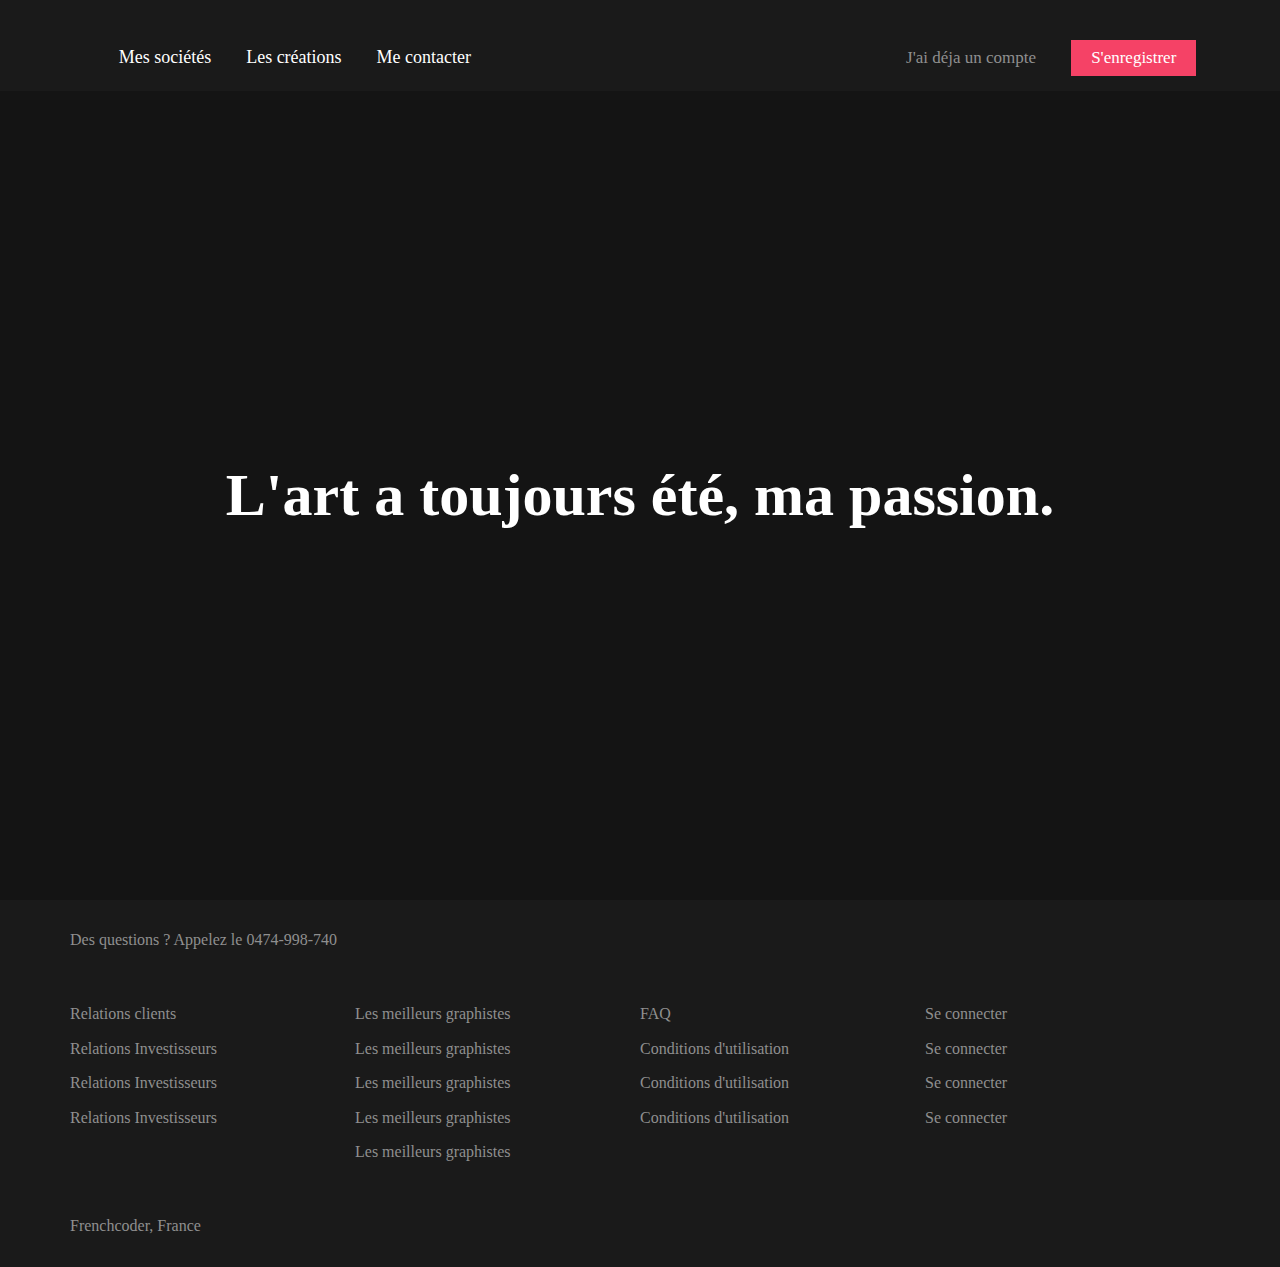
<file: landingPage/index_3.html>
<!DOCTYPE html>
<html lang="fr">
<head>
    <meta charset="UTF-8">
    <meta http-equiv="X-UA-Compatible" content="IE=edge">
    <meta name="viewport" content="width=device-width, initial-scale=1.0">
    <!-- CSS Normalizer -->
    <link rel="stylesheet" href="CSS/normlize.css">
    <!-- CSS Icone -->
    <link rel="stylesheet" href="CSS/all.min.css">
    <!-- CSS style -->
    <link rel="stylesheet" href="CSS/style_3.css">
    <title>Site complet moderne</title>
</head>
<body>
    
    <!-- barre de navigtion -->
    <nav>
        <div class="conteneur">
            <ul class="liens-1">
                <li><a href="#">Mes sociétés</a></li>
                <li><a href="#">Les créations</a></li>
                <li><a href="#">Me contacter</a</li>          
            </ul>
            <ul class="liens-2">
                <li><a href="#">J'ai déja un compte</a></li>
                <li><button>S'enregistrer</button></li>
            </ul>
        </div>
    </nav>
    <!-- ./barre de navigtion -->

    <!-- header -->
    <header>
        <h1>L'art a toujours été, ma passion.</h1>
    </header>
    <!-- ./header -->

    <!-- footer -->
    <footer>
        <div class="conteneur">
            <p>Des questions ? Appelez le 0474-998-740</p>
            <div class="footer">
                <div class="footer-contenu">
                    <p>Relations clients</p>
                    <p>Relations Investisseurs</p>
                    <p>Relations Investisseurs</p>
                    <p>Relations Investisseurs</p>
                </div>
                <div class="footer-contenu">
                    <p>Les meilleurs graphistes</p>
                    <p>Les meilleurs graphistes</p>
                    <p>Les meilleurs graphistes</p>
                    <p>Les meilleurs graphistes</p>
                    <p>Les meilleurs graphistes</p>
                </div>
                <div class="footer-contenu">
                    <p>FAQ</p>
                    <p>Conditions d'utilisation</p>
                    <p>Conditions d'utilisation</p>
                    <p>Conditions d'utilisation</p>
                </div>
                <div class="footer-contenu">
                    <p>Se connecter</p>
                    <p>Se connecter</p>
                    <p>Se connecter</p>
                    <p>Se connecter</p>
                </div>   
            </div>
            <p>Frenchcoder, France</p>
        </div>
    </footer>
    <!-- ./footer -->
</body>
</html>
</file>
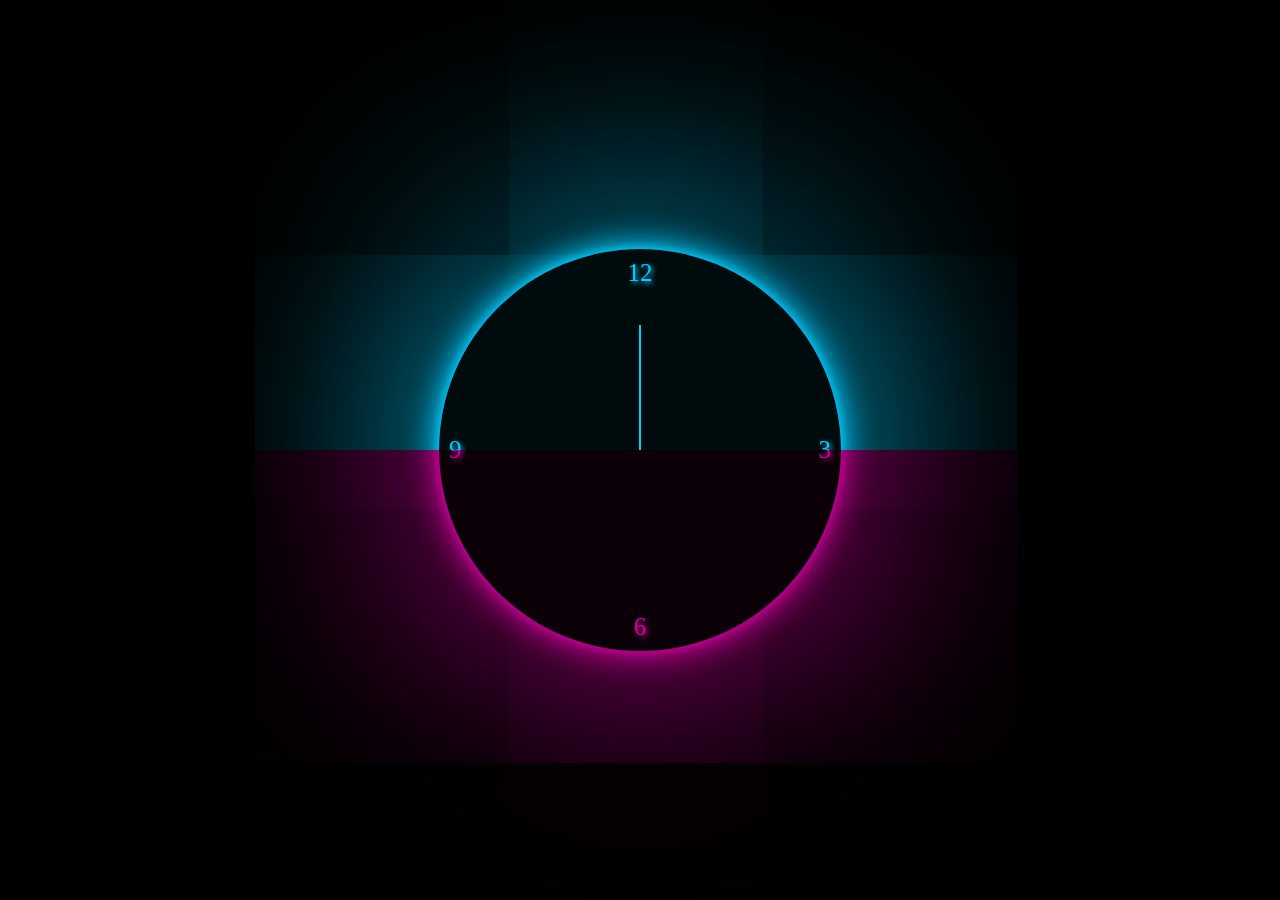
<file: Projects/heures.html>
<!DOCTYPE html>
<html lang="fr">
<head>
    <meta charset="UTF-8">
    <meta http-equiv="X-UA-Compatible" content="IE=edge">
    <meta name="viewport" content="width=device-width, initial-scale=1.0">
    <link rel="stylesheet" href="CSS/style_heures.css">
    <title>Heures</title>
</head>
<body>
    <div class="conteneur">
        <div class="cercle">
            <div class="nbr">12</div>
            <div class="nbr">3</div>
            <div class="nbr">6</div>
            <div class="nbr">9</div>
            <div class="point">
                <div class="point_2"></div>
            </div>
        </div>
    </div>
</body>
</html>
</file>
<file: landingPage/CSS/style_3.css>
/* debut du parametre generale */
* {
  box-sizing: border-box;
  -moz-box-sizing: border-box;
  -webkit-box-sizing: border-box;
}
body{
  background-color: #141414;
  
}
.conteneur {
  margin: auto;
  padding-left: 15px;
  padding-right: 15px;
}

/* les peites appareils */
@media screen and (min-width: 768px) {
  .conteneur {
    width: 750px;
  }
}

/* les moyennes appareils */
@media screen and (min-width: 992px) {
  .conteneur {
    width: 970px;
  }
}

/* les grandes appareils */
@media screen and (min-width: 1200px) {
  .conteneur {
    width: 1170px;
  }
}
/* fin de parametre generale */

/* barre de navigation */
nav{
  padding: 15px;
  width: 100%;
  position: sticky;
  top: 0;
  background-color: #1a1a1a;
}
nav .conteneur{
  display: flex;
  flex-wrap: wrap;
  justify-content: center;
  align-items: center;
}
nav .conteneur ul{
  list-style-type: none;
  margin: 0;
  padding: 0;
  padding-top: 25px;
}
nav .conteneur .liens-1{
  margin-right: 200px;
  display: flex;
}
nav .conteneur .liens-1 li{
  position: relative;
}
nav .conteneur .liens-1 a::after{
  position: absolute;
  content: "";
  height: 2px;
  width: 0px;
  background-color: rgb(255, 255, 255, 0.7);
  right: 0;
  transition: width 0.5s;
}
nav .conteneur .liens-1 li:hover a::after{
  width: 95px;
}
nav .conteneur .liens-1 a::before{
  position: absolute;
  content: "";
  
  height: 2px;
  width: 0px;
  background-color: rgb(255, 255, 255, 0.7);
  bottom: 0;
  transition: width 0.5s;
}
nav .conteneur .liens-1 li:hover a::before{
  width: 95px;
}
nav .conteneur .liens-1 li a{
  display: inline-block;
}
nav .conteneur .liens-1 li a:link, a:visited{
  text-decoration: none;
  color: #fff;
  margin-left: 35px;
  font-size: 18px;
  transition: color 0.3s;
}
nav .conteneur .liens-1 li a:hover{
  color: rgb(255, 255, 255, 0.7);
}
nav .conteneur .liens-2{
  margin-left: 200px;
  display: flex;
  align-items: center;
}
nav .conteneur .liens-2 li a{
  text-decoration: none;
  color: #8f8f8f;
  margin-right: 35px;
  font-size: 17px;
  transition: color 0.3s;
}
nav .conteneur .liens-2 li a:hover{
  color: rgb(128, 128, 128, 0.7);
}
nav .conteneur .liens-2 li button{
  border: none;
  padding: 8px 20px;
  font-size: 17px;
  background-color: #f54266;
  transition: background-color 1s, color 1s;
  color: #fff;
  cursor: pointer;
}
nav .conteneur .liens-2 li button:hover{
  background-color: red;
  color: inherit;
}

@media screen and (max-width: 1200px){
  nav .conteneur .liens-1{
    margin-right: 100px;
  }
  nav .conteneur .liens-2{
    margin-left: 100px;
  }
}
@media screen and (max-width: 991px){
  nav .conteneur .liens-1{
    margin-right: 0px;
  }
  nav .conteneur .liens-1 li:first-child a:first-child{
    margin-left: 10px;
  }
  nav .conteneur .liens-2{
    margin-left: 0px;
  }
}
@media screen and (max-width:768px){
  nav .conteneur .liens-1{
    display: none;
  }
  nav .conteneur .liens-2 li a:link, a:visited{
    margin-right: 15px; 
  }
}
 /* barre de navigtion */

 /* header */
 header{
  padding: 15px;
  width: 100%;
  color: #fff;
  height: calc(100vh - 90.55px);
  background-image: url('https://officialpsds.com/imageview/rn/62/rn6205_large.png?1521316483');
  background-repeat: no-repeat;
  background-position: center;
  background-size: contain;
  display: flex;
  justify-content: center;
  align-items: center;
  font-size: 30px;
}
header h1{
  text-align: center;
}
@media screen and (max-width:768px){
  header{
    background-size: 400px;
  }
  header h1{
    font-size: 37px;
    max-width: 500px;
  }
}
@media screen and (max-width:408px){
  header{
    background-size: 350px;
  }
  header h1{
    font-size: 30px;
    max-width: 500px;
  }
}
/* ./header */

/* footer */
footer{
  padding: 15px;
  color: #8f8f8f;
  background-color: #1a1a1a;
}
footer .conteneur .footer{
  margin-top: 30px;
  margin-bottom: 30px;
  display: flex;
  width: 100%;
}
footer .conteneur .footer .footer-contenu{
  width: 25%;
  padding: 10px 10px 10px 0;
  margin: 0px 7px 0px 0px ;
}
@media screen and (max-width:992px){
  footer{
    font-size: 25px;
  }
  footer .conteneur .footer .footer-contenu{
    width: auto;
    padding: 10px 10px 10px 10px;
    margin: 0px 0px 7px 0px ;
  }
  footer .conteneur .footer{
    flex-direction: column;
    justify-content: center;
    align-items: center;
  }
  footer .conteneur > p{
    text-align: center;
  }
}
@media screen and (max-width:600px){
  footer{
    font-size: 17px;
  }
}
</file>
<file: Projects/CSS/style_heures.css>
*{
    padding: 0;
    margin: 0;
    box-sizing: border-box;
}
body{
    height: 100vh;
    background-color: #000;
    display: flex;
    justify-content: center;
    align-items: center;
    color: #fff;
}
body::before{
    content: "";
    position: absolute;
    inset: 0;
    background: linear-gradient(to bottom, #00ccff 50%, #cc0099 50%);
    z-index: 10;
    pointer-events: none;
    mix-blend-mode: multiply;
}
.conteneur .cercle{
    background-color: #ffffff0d;
    border-radius: 50%;
    box-shadow: 0 0 10px 0.5px#fff,  0 0 30px 5px #fff,  0 0 350px 15px #fff;
    padding: 200px;
    display: flex;
    justify-content: center;
    align-items: center;
    position: relative;
}
.conteneur .cercle .nbr{
    text-shadow: 2px 2px 5px  #fff;
    position: absolute;
}
.conteneur .cercle .nbr:first-child{
    top: 10px;
    font-size: 25px;
}
.conteneur .cercle .nbr:nth-child(2){
    right: 10px;
    font-size: 25px;
}
.conteneur .cercle .nbr:nth-child(3){
    bottom: 10px;
    font-size: 25px;
}
.conteneur .cercle .nbr:nth-child(4){
    left: 10px;
    font-size: 25px;
}
.conteneur .cercle .point{
    border: 1px solid rgba(5, 163, 0, 0.671);
    border-radius: 50%;
    display: flex;
    justify-content: center;
    align-items: center;
    position: relative;
}
.conteneur .cercle .point::after{
    content: '';
    width: 2px;
    height: 250px;
    background: linear-gradient(to bottom, #ffffff 50%, transparent 50%);
    position: absolute;
    top: -125px;
    animation: minutes 3600s linear 0s infinite;
}
@keyframes minutes{
    from{
        transform: rotate(0deg);
    }
    to{
        transform: rotate(360deg);
    }
}



.conteneur .cercle .point .point_2::before{
    content: '';
    width: 1px;
    height: 200px;
    background: linear-gradient(to bottom, #fff 50%, transparent 50%);
    position: absolute;
    z-index: 1;
    top: -100px;
    animation: secondes 60s linear 0s infinite;
}
@keyframes secondes{
    from{
        transform: rotate(0deg);
    }
    to{
        transform: rotate(360deg);
    }
}


.conteneur .cercle .point::before{
    content: '';
    width: 2px;
    height: 125px;
    background: linear-gradient(to bottom, #ffffff 50%, transparent 50%);
    position: absolute;
    z-index: 2;
    top: -62.5px;
    animation: heures 43200s linear 0s infinite;
}
@keyframes heures{
    from{
        transform: rotate(0deg);
    }
    to{
        transform: rotate(360deg);
    }
}
</file>
<file: landingPage/CSS/normlize.css>
/*! normalize.css v8.0.1 | MIT License | github.com/necolas/normalize.css */

/* Document
   ========================================================================== */

/**
 * 1. Correct the line height in all browsers.
 * 2. Prevent adjustments of font size after orientation changes in iOS.
 */

 html {
    line-height: 1.15; /* 1 */
    -webkit-text-size-adjust: 100%; /* 2 */
  }
  
  /* Sections
     ========================================================================== */
  
  /**
   * Remove the margin in all browsers.
   */
  
  body {
    margin: 0;
  }
  
  /**
   * Render the `main` element consistently in IE.
   */
  
  main {
    display: block;
  }
  
  /**
   * Correct the font size and margin on `h1` elements within `section` and
   * `article` contexts in Chrome, Firefox, and Safari.
   */
  
  h1 {
    font-size: 2em;
    margin: 0.67em 0;
  }
  
  /* Grouping content
     ========================================================================== */
  
  /**
   * 1. Add the correct box sizing in Firefox.
   * 2. Show the overflow in Edge and IE.
   */
  
  hr {
    box-sizing: content-box; /* 1 */
    height: 0; /* 1 */
    overflow: visible; /* 2 */
  }
  
  /**
   * 1. Correct the inheritance and scaling of font size in all browsers.
   * 2. Correct the odd `em` font sizing in all browsers.
   */
  
  pre {
    font-family: monospace, monospace; /* 1 */
    font-size: 1em; /* 2 */
  }
  
  /* Text-level semantics
     ========================================================================== */
  
  /**
   * Remove the gray background on active links in IE 10.
   */
  
  a {
    background-color: transparent;
  }
  
  /**
   * 1. Remove the bottom border in Chrome 57-
   * 2. Add the correct text decoration in Chrome, Edge, IE, Opera, and Safari.
   */
  
  abbr[title] {
    border-bottom: none; /* 1 */
    text-decoration: underline; /* 2 */
    text-decoration: underline dotted; /* 2 */
  }
  
  /**
   * Add the correct font weight in Chrome, Edge, and Safari.
   */
  
  b,
  strong {
    font-weight: bolder;
  }
  
  /**
   * 1. Correct the inheritance and scaling of font size in all browsers.
   * 2. Correct the odd `em` font sizing in all browsers.
   */
  
  code,
  kbd,
  samp {
    font-family: monospace, monospace; /* 1 */
    font-size: 1em; /* 2 */
  }
  
  /**
   * Add the correct font size in all browsers.
   */
  
  small {
    font-size: 80%;
  }
  
  /**
   * Prevent `sub` and `sup` elements from affecting the line height in
   * all browsers.
   */
  
  sub,
  sup {
    font-size: 75%;
    line-height: 0;
    position: relative;
    vertical-align: baseline;
  }
  
  sub {
    bottom: -0.25em;
  }
  
  sup {
    top: -0.5em;
  }
  
  /* Embedded content
     ========================================================================== */
  
  /**
   * Remove the border on images inside links in IE 10.
   */
  
  img {
    border-style: none;
  }
  
  /* Forms
     ========================================================================== */
  
  /**
   * 1. Change the font styles in all browsers.
   * 2. Remove the margin in Firefox and Safari.
   */
  
  button,
  input,
  optgroup,
  select,
  textarea {
    font-family: inherit; /* 1 */
    font-size: 100%; /* 1 */
    line-height: 1.15; /* 1 */
    margin: 0; /* 2 */
  }
  
  /**
   * Show the overflow in IE.
   * 1. Show the overflow in Edge.
   */
  
  button,
  input { /* 1 */
    overflow: visible;
  }
  
  /**
   * Remove the inheritance of text transform in Edge, Firefox, and IE.
   * 1. Remove the inheritance of text transform in Firefox.
   */
  
  button,
  select { /* 1 */
    text-transform: none;
  }
  
  /**
   * Correct the inability to style clickable types in iOS and Safari.
   */
  
  button,
  [type="button"],
  [type="reset"],
  [type="submit"] {
    -webkit-appearance: button;
  }
  
  /**
   * Remove the inner border and padding in Firefox.
   */
  
  button::-moz-focus-inner,
  [type="button"]::-moz-focus-inner,
  [type="reset"]::-moz-focus-inner,
  [type="submit"]::-moz-focus-inner {
    border-style: none;
    padding: 0;
  }
  
  /**
   * Restore the focus styles unset by the previous rule.
   */
  
  button:-moz-focusring,
  [type="button"]:-moz-focusring,
  [type="reset"]:-moz-focusring,
  [type="submit"]:-moz-focusring {
    outline: 1px dotted ButtonText;
  }
  
  /**
   * Correct the padding in Firefox.
   */
  
  fieldset {
    padding: 0.35em 0.75em 0.625em;
  }
  
  /**
   * 1. Correct the text wrapping in Edge and IE.
   * 2. Correct the color inheritance from `fieldset` elements in IE.
   * 3. Remove the padding so developers are not caught out when they zero out
   *    `fieldset` elements in all browsers.
   */
  
  legend {
    box-sizing: border-box; /* 1 */
    color: inherit; /* 2 */
    display: table; /* 1 */
    max-width: 100%; /* 1 */
    padding: 0; /* 3 */
    white-space: normal; /* 1 */
  }
  
  /**
   * Add the correct vertical alignment in Chrome, Firefox, and Opera.
   */
  
  progress {
    vertical-align: baseline;
  }
  
  /**
   * Remove the default vertical scrollbar in IE 10+.
   */
  
  textarea {
    overflow: auto;
  }
  
  /**
   * 1. Add the correct box sizing in IE 10.
   * 2. Remove the padding in IE 10.
   */
  
  [type="checkbox"],
  [type="radio"] {
    box-sizing: border-box; /* 1 */
    padding: 0; /* 2 */
  }
  
  /**
   * Correct the cursor style of increment and decrement buttons in Chrome.
   */
  
  [type="number"]::-webkit-inner-spin-button,
  [type="number"]::-webkit-outer-spin-button {
    height: auto;
  }
  
  /**
   * 1. Correct the odd appearance in Chrome and Safari.
   * 2. Correct the outline style in Safari.
   */
  
  [type="search"] {
    -webkit-appearance: textfield; /* 1 */
    outline-offset: -2px; /* 2 */
  }
  
  /**
   * Remove the inner padding in Chrome and Safari on macOS.
   */
  
  [type="search"]::-webkit-search-decoration {
    -webkit-appearance: none;
  }
  
  /**
   * 1. Correct the inability to style clickable types in iOS and Safari.
   * 2. Change font properties to `inherit` in Safari.
   */
  
  ::-webkit-file-upload-button {
    -webkit-appearance: button; /* 1 */
    font: inherit; /* 2 */
  }
  
  /* Interactive
     ========================================================================== */
  
  /*
   * Add the correct display in Edge, IE 10+, and Firefox.
   */
  
  details {
    display: block;
  }
  
  /*
   * Add the correct display in all browsers.
   */
  
  summary {
    display: list-item;
  }
  
  /* Misc
     ========================================================================== */
  
  /**
   * Add the correct display in IE 10+.
   */
  
  template {
    display: none;
  }
  
  /**
   * Add the correct display in IE 10.
   */
  
  [hidden] {
    display: none;
  }
</file>
